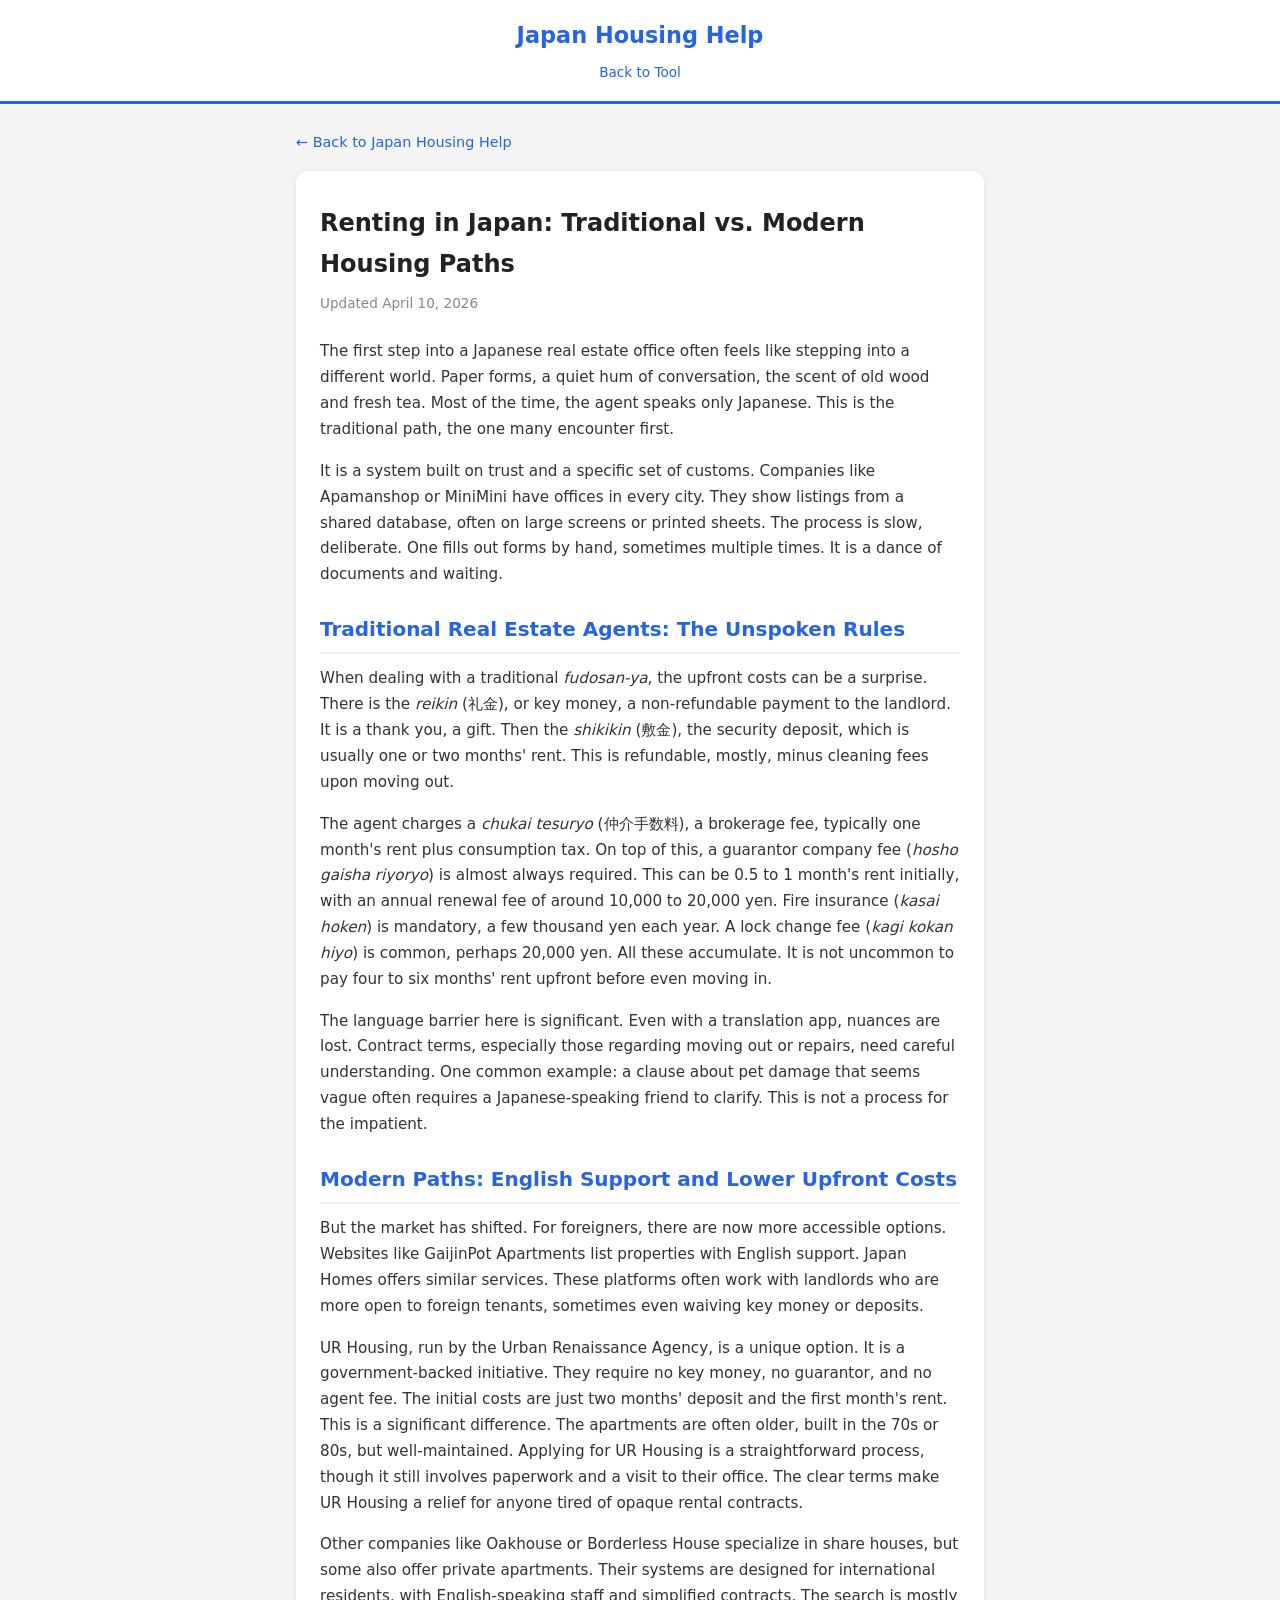
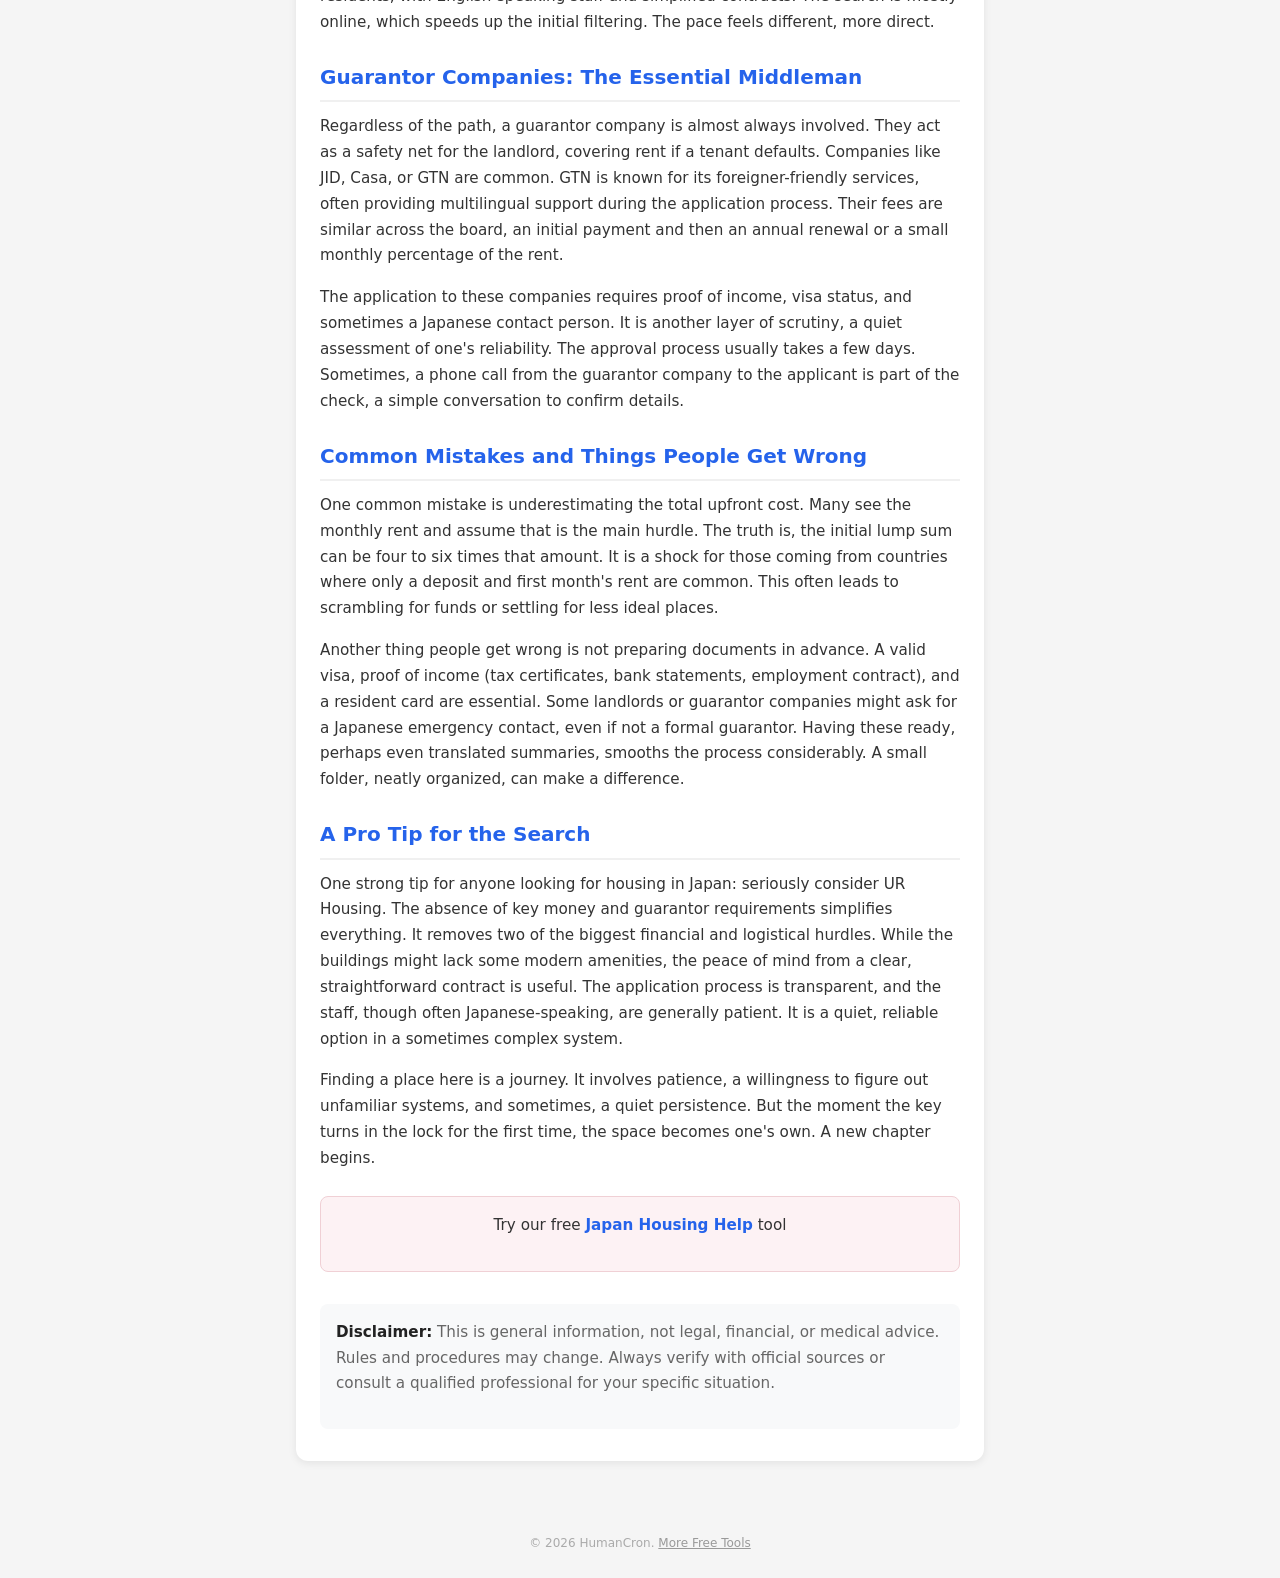
<file: articles/japan-housing-renting-foreigner-comparison.html>
<!DOCTYPE html>
<html lang="en">
<head>
<script type="text/javascript">
(function(c,l,a,r,i,t,y){c[a]=c[a]||function(){(c[a].q=c[a].q||[]).push(arguments)};t=l.createElement(r);t.async=1;t.src="https://www.clarity.ms/tag/"+i;y=l.getElementsByTagName(r)[0];y.parentNode.insertBefore(t,y);})(window, document, "clarity", "script", "w4mr6qi83a");
</script>
<meta charset="UTF-8">
<meta name="viewport" content="width=device-width, initial-scale=1.0">
<title>Renting in Japan: Traditional vs. Modern Housing Paths — Japan Housing Help</title>
<meta name="description" content="Figuring out Japan's housing market as a foreigner. Comparing traditional real estate agents with newer, English-friendly options. Costs, pitfalls, and pro tips.">
<meta name="keywords" content="renting in Japan, foreigner housing Japan, key money Japan, guarantor company Japan, UR Housing">
<link rel="canonical" href="https://humancronadmin.github.io/japan-housing-help/articles/japan-housing-renting-foreigner-comparison.html">
<meta property="og:title" content="Renting in Japan: Traditional vs. Modern Housing Paths">
<meta property="og:description" content="Figuring out Japan's housing market as a foreigner. Comparing traditional real estate agents with newer, English-friendly options. Costs, pitfalls, and pro tips.">
<meta property="og:type" content="article">
<meta property="og:url" content="https://humancronadmin.github.io/japan-housing-help/articles/japan-housing-renting-foreigner-comparison.html">
<meta name="twitter:card" content="summary">
<meta name="twitter:title" content="Renting in Japan: Traditional vs. Modern Housing Paths">
<meta name="twitter:description" content="Figuring out Japan's housing market as a foreigner. Comparing traditional real estate agents with newer, English-friendly options. Costs, pitfalls, and pro tips.">
<script type="application/ld+json">
{"@context":"https://schema.org","@type":"Article","headline":"Renting in Japan: Traditional vs. Modern Housing Paths","description":"Figuring out Japan's housing market as a foreigner. Comparing traditional real estate agents with newer, English-friendly options. Costs, pitfalls, and pro tips.","url":"https://humancronadmin.github.io/japan-housing-help/articles/japan-housing-renting-foreigner-comparison.html","datePublished":"2026-04-10","author":{"@type":"Person","name":"HumanCron"},"publisher":{"@type":"Organization","name":"HumanCron"}}
</script>
<script async src="https://www.googletagmanager.com/gtag/js?id=G-H1N5PR9Y0H"></script>
<script>
window.dataLayer=window.dataLayer||[];function gtag(){dataLayer.push(arguments);}gtag('js',new Date());gtag('config','G-H1N5PR9Y0H');
</script>
<style>
*,*::before,*::after{box-sizing:border-box;margin:0;padding:0;}
body{font-family:system-ui,-apple-system,BlinkMacSystemFont,'Segoe UI',Roboto,sans-serif;background:#f5f5f5;color:#333;line-height:1.7;min-height:100vh;}
header{background:#fff;border-bottom:3px solid #2563EB;padding:1rem 0;text-align:center;}
header h1{font-size:1.4rem;color:#2563EB;margin-bottom:0.25rem;}
header a{color:#2563EB;text-decoration:none;font-size:0.85rem;}
header a:hover{text-decoration:underline;}
.container{max-width:720px;margin:0 auto;padding:1.5rem 1rem;}
article{background:#fff;border-radius:12px;box-shadow:0 2px 8px rgba(0,0,0,0.08);padding:2rem 1.5rem;margin-bottom:1.5rem;}
article h2{font-size:1.25rem;color:#2563EB;margin:1.5rem 0 0.75rem;padding-bottom:0.4rem;border-bottom:2px solid #f0f0f0;}
article h3{font-size:1.05rem;color:#444;margin:1.2rem 0 0.5rem;}
article p{margin-bottom:1rem;font-size:0.95rem;}
article ul,article ol{margin:0.5rem 0 1rem 1.5rem;font-size:0.95rem;}
article li{margin-bottom:0.4rem;}
article strong{color:#222;}
.back-link{display:inline-block;margin-bottom:1rem;color:#2563EB;text-decoration:none;font-size:0.9rem;}
.back-link:hover{text-decoration:underline;}
.cta-box{background:#fdf2f4;border:1px solid #f0d0d5;border-radius:8px;padding:1rem;margin:1.5rem 0;text-align:center;}
.cta-box a{color:#2563EB;font-weight:700;text-decoration:none;}
.cta-box a:hover{text-decoration:underline;}
footer{text-align:center;padding:1.5rem 1rem;color:#aaa;font-size:0.75rem;}
footer a{color:#999;}
@media(max-width:480px){
 .container{padding:1rem 0.75rem;}
 article{padding:1.25rem 1rem;}
 article h2{font-size:1.1rem;}
}
</style>
</head>
<body>
<header>
<h1>Japan Housing Help</h1>
<a href="../index.html">Back to Tool</a>
</header>
<div class="container">
<a href="../index.html" class="back-link">&larr; Back to Japan Housing Help</a>
<article>
<h1 style="font-size:1.5rem;color:#222;margin-bottom:0.5rem;border:none;">Renting in Japan: Traditional vs. Modern Housing Paths</h1>
<p style="color:#888;font-size:0.85rem;margin-bottom:1.5rem;">Updated April 10, 2026</p>
<p>The first step into a Japanese real estate office often feels like stepping into a different world. Paper forms, a quiet hum of conversation, the scent of old wood and fresh tea. Most of the time, the agent speaks only Japanese. This is the traditional path, the one many encounter first.</p>

<p>It is a system built on trust and a specific set of customs. Companies like Apamanshop or MiniMini have offices in every city. They show listings from a shared database, often on large screens or printed sheets. The process is slow, deliberate. One fills out forms by hand, sometimes multiple times. It is a dance of documents and waiting.</p>

<h2>Traditional Real Estate Agents: The Unspoken Rules</h2>

<p>When dealing with a traditional <em>fudosan-ya</em>, the upfront costs can be a surprise. There is the <em>reikin</em> (礼金), or key money, a non-refundable payment to the landlord. It is a thank you, a gift. Then the <em>shikikin</em> (敷金), the security deposit, which is usually one or two months' rent. This is refundable, mostly, minus cleaning fees upon moving out.</p>

<p>The agent charges a <em>chukai tesuryo</em> (仲介手数料), a brokerage fee, typically one month's rent plus consumption tax. On top of this, a guarantor company fee (<em>hosho gaisha riyoryo</em>) is almost always required. This can be 0.5 to 1 month's rent initially, with an annual renewal fee of around 10,000 to 20,000 yen. Fire insurance (<em>kasai hoken</em>) is mandatory, a few thousand yen each year. A lock change fee (<em>kagi kokan hiyo</em>) is common, perhaps 20,000 yen. All these accumulate. It is not uncommon to pay four to six months' rent upfront before even moving in.</p>

<p>The language barrier here is significant. Even with a translation app, nuances are lost. Contract terms, especially those regarding moving out or repairs, need careful understanding. One common example: a clause about pet damage that seems vague often requires a Japanese-speaking friend to clarify. This is not a process for the impatient.</p>

<h2>Modern Paths: English Support and Lower Upfront Costs</h2>

<p>But the market has shifted. For foreigners, there are now more accessible options. Websites like GaijinPot Apartments list properties with English support. Japan Homes offers similar services. These platforms often work with landlords who are more open to foreign tenants, sometimes even waiving key money or deposits.</p>

<p>UR Housing, run by the Urban Renaissance Agency, is a unique option. It is a government-backed initiative. They require no key money, no guarantor, and no agent fee. The initial costs are just two months' deposit and the first month's rent. This is a significant difference. The apartments are often older, built in the 70s or 80s, but well-maintained. Applying for UR Housing is a straightforward process, though it still involves paperwork and a visit to their office. The clear terms make UR Housing a relief for anyone tired of opaque rental contracts.</p>

<p>Other companies like Oakhouse or Borderless House specialize in share houses, but some also offer private apartments. Their systems are designed for international residents, with English-speaking staff and simplified contracts. The search is mostly online, which speeds up the initial filtering. The pace feels different, more direct.</p>

<h2>Guarantor Companies: The Essential Middleman</h2>

<p>Regardless of the path, a guarantor company is almost always involved. They act as a safety net for the landlord, covering rent if a tenant defaults. Companies like JID, Casa, or GTN are common. GTN is known for its foreigner-friendly services, often providing multilingual support during the application process. Their fees are similar across the board, an initial payment and then an annual renewal or a small monthly percentage of the rent.</p>

<p>The application to these companies requires proof of income, visa status, and sometimes a Japanese contact person. It is another layer of scrutiny, a quiet assessment of one's reliability. The approval process usually takes a few days. Sometimes, a phone call from the guarantor company to the applicant is part of the check, a simple conversation to confirm details.</p>

<h2>Common Mistakes and Things People Get Wrong</h2>

<p>One common mistake is underestimating the total upfront cost. Many see the monthly rent and assume that is the main hurdle. The truth is, the initial lump sum can be four to six times that amount. It is a shock for those coming from countries where only a deposit and first month's rent are common. This often leads to scrambling for funds or settling for less ideal places.</p>

<p>Another thing people get wrong is not preparing documents in advance. A valid visa, proof of income (tax certificates, bank statements, employment contract), and a resident card are essential. Some landlords or guarantor companies might ask for a Japanese emergency contact, even if not a formal guarantor. Having these ready, perhaps even translated summaries, smooths the process considerably. A small folder, neatly organized, can make a difference.</p>

<h2>A Pro Tip for the Search</h2>

<p>One strong tip for anyone looking for housing in Japan: seriously consider UR Housing. The absence of key money and guarantor requirements simplifies everything. It removes two of the biggest financial and logistical hurdles. While the buildings might lack some modern amenities, the peace of mind from a clear, straightforward contract is useful. The application process is transparent, and the staff, though often Japanese-speaking, are generally patient. It is a quiet, reliable option in a sometimes complex system.</p>

<p>Finding a place here is a journey. It involves patience, a willingness to figure out unfamiliar systems, and sometimes, a quiet persistence. But the moment the key turns in the lock for the first time, the space becomes one's own. A new chapter begins.</p>
<div class="cta-box">
<p>Try our free <a href="../index.html">Japan Housing Help</a> tool</p>
</div>
<div class="disclaimer" style="margin-top:2rem;padding:1rem;background:#f8f9fa;border-radius:8px;font-size:0.85rem;color:#666;">
<p><strong>Disclaimer:</strong> This is general information, not legal, financial, or medical advice. Rules and procedures may change. Always verify with official sources or consult a qualified professional for your specific situation.</p>
</div>
</article>
</div>
<footer>
<p>&copy; 2026 HumanCron. <a href="https://humancronadmin.github.io/service-portal/">More Free Tools</a></p>
</footer>
</body>
</html>
</file>
